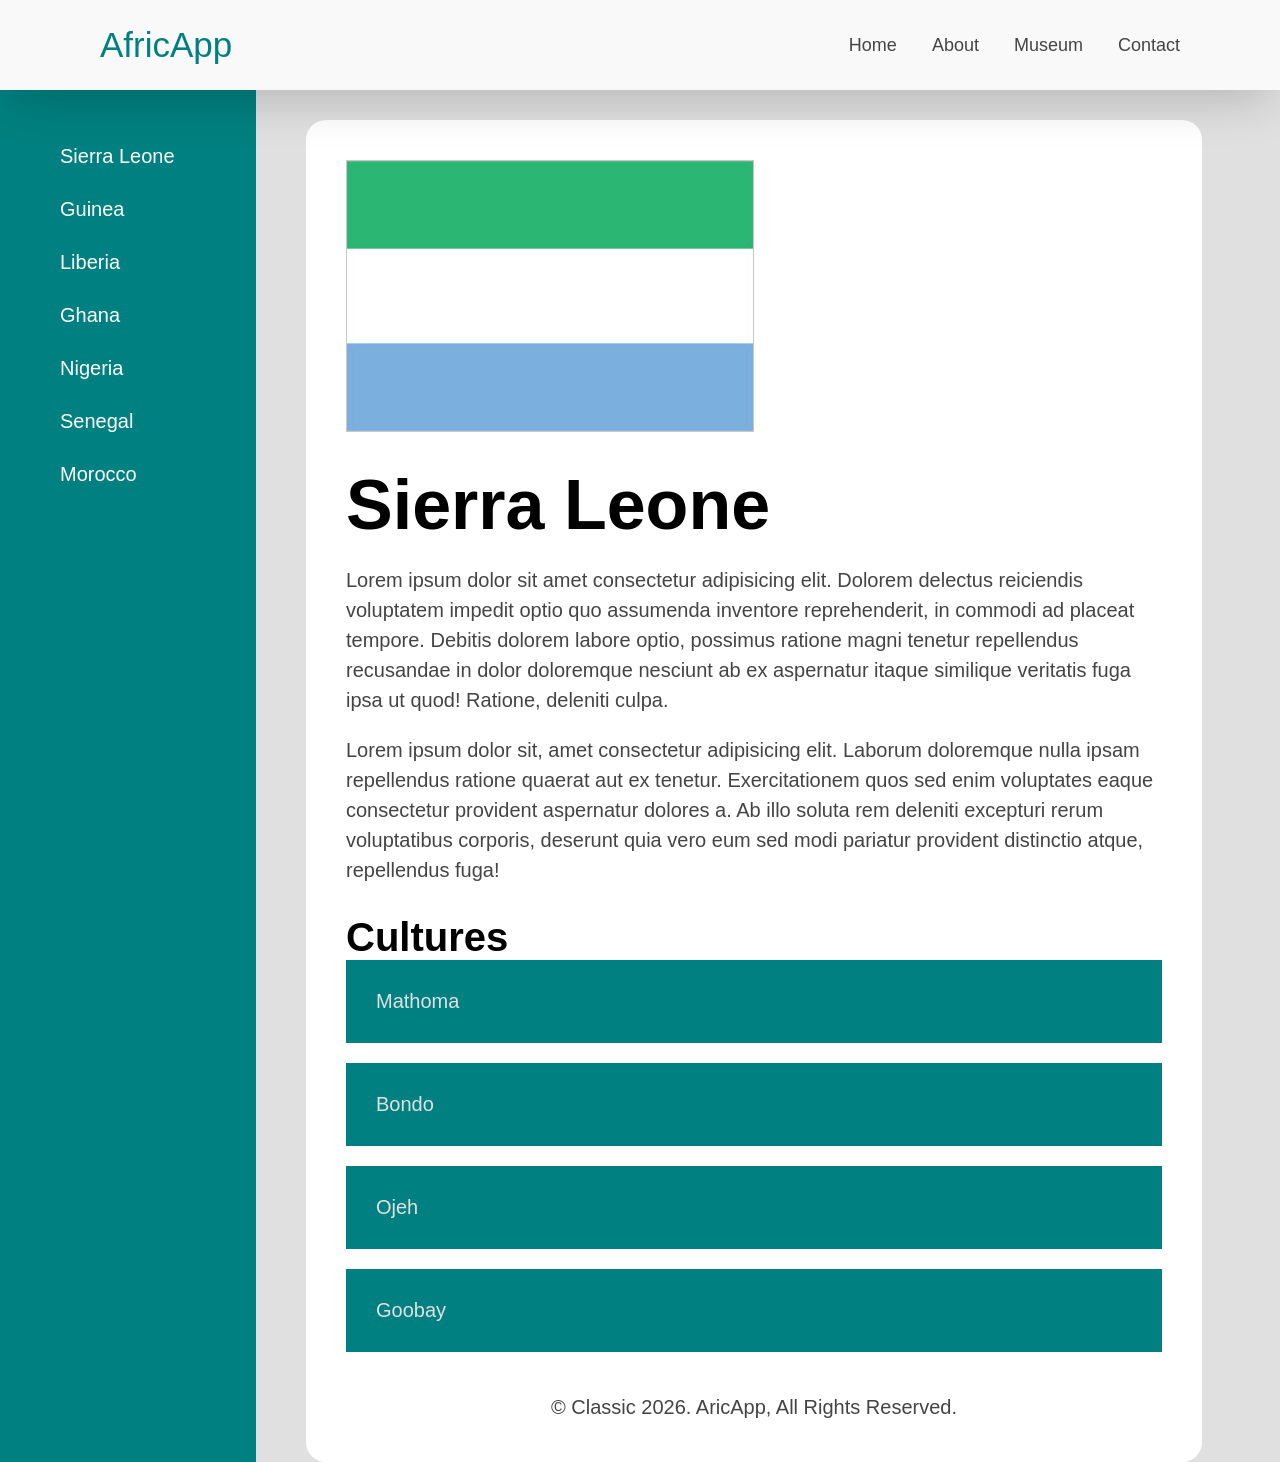
<file: index.html>
<!doctype html>
<html lang="en">
  <head>
    <meta charset="UTF-8" />
    <meta name="viewport" content="width=device-width, initial-scale=1.0" />
    <title>Afric App</title>
    <link rel="stylesheet" href="./css/style.css" />
  </head>
  <body>
    <!-- Top Navigation Header -->
    <header>
      <a class="logo" href="./index.html">AfricApp</a>

      <ul>
        <li><a href="./index.html">Home</a></li>
        <li><a href="./pages/about.html">About</a></li>
        <li><a href="./pages/museum.html">Museum</a></li>
        <li><a href="./pages/contact.html">Contact</a></li>
      </ul>
    </header>

    <div class="colum-wrapper">
      <!-- side bar -->

      <aside>
        <nav>
          <ul>
            <li><a href="./index.html">Sierra Leone</a></li>
            <li><a href="./countries/guinea.html">Guinea</a></li>
            <li><a href="./countries/liberia.html">Liberia</a></li>
            <li><a href="./countries/ghana.html">Ghana</a></li>
            <li><a href="./countries/nigeria.html">Nigeria</a></li>
            <li><a href="./countries/senegal.html">Senegal</a></li>
            <li><a href="./countries/morocco.html">Morocco</a></li>
          </ul>
        </nav>
      </aside>

      <!-- country details colum -->
      <main>
        <img src="./images/sl.webp" alt="Sierra Leone" />

        <h1>Sierra Leone</h1>

        <p>
          Lorem ipsum dolor sit amet consectetur adipisicing elit. Dolorem
          delectus reiciendis voluptatem impedit optio quo assumenda inventore
          reprehenderit, in commodi ad placeat tempore. Debitis dolorem labore
          optio, possimus ratione magni tenetur repellendus recusandae in dolor
          doloremque nesciunt ab ex aspernatur itaque similique veritatis fuga
          ipsa ut quod! Ratione, deleniti culpa.
        </p>

        <p>
          Lorem ipsum dolor sit, amet consectetur adipisicing elit. Laborum
          doloremque nulla ipsam repellendus ratione quaerat aut ex tenetur.
          Exercitationem quos sed enim voluptates eaque consectetur provident
          aspernatur dolores a. Ab illo soluta rem deleniti excepturi rerum
          voluptatibus corporis, deserunt quia vero eum sed modi pariatur
          provident distinctio atque, repellendus fuga!
        </p>

        <h2>Cultures</h2>
        <ul>
          <li>Mathoma</li>
          <li>Bondo</li>
          <li>Ojeh</li>
          <li>Goobay</li>
        </ul>

        <footer>
          <p>&copy; Classic 2026. AricApp, All Rights Reserved.</p>
        </footer>
      </main>
    </div>
  </body>
</html>
</file>
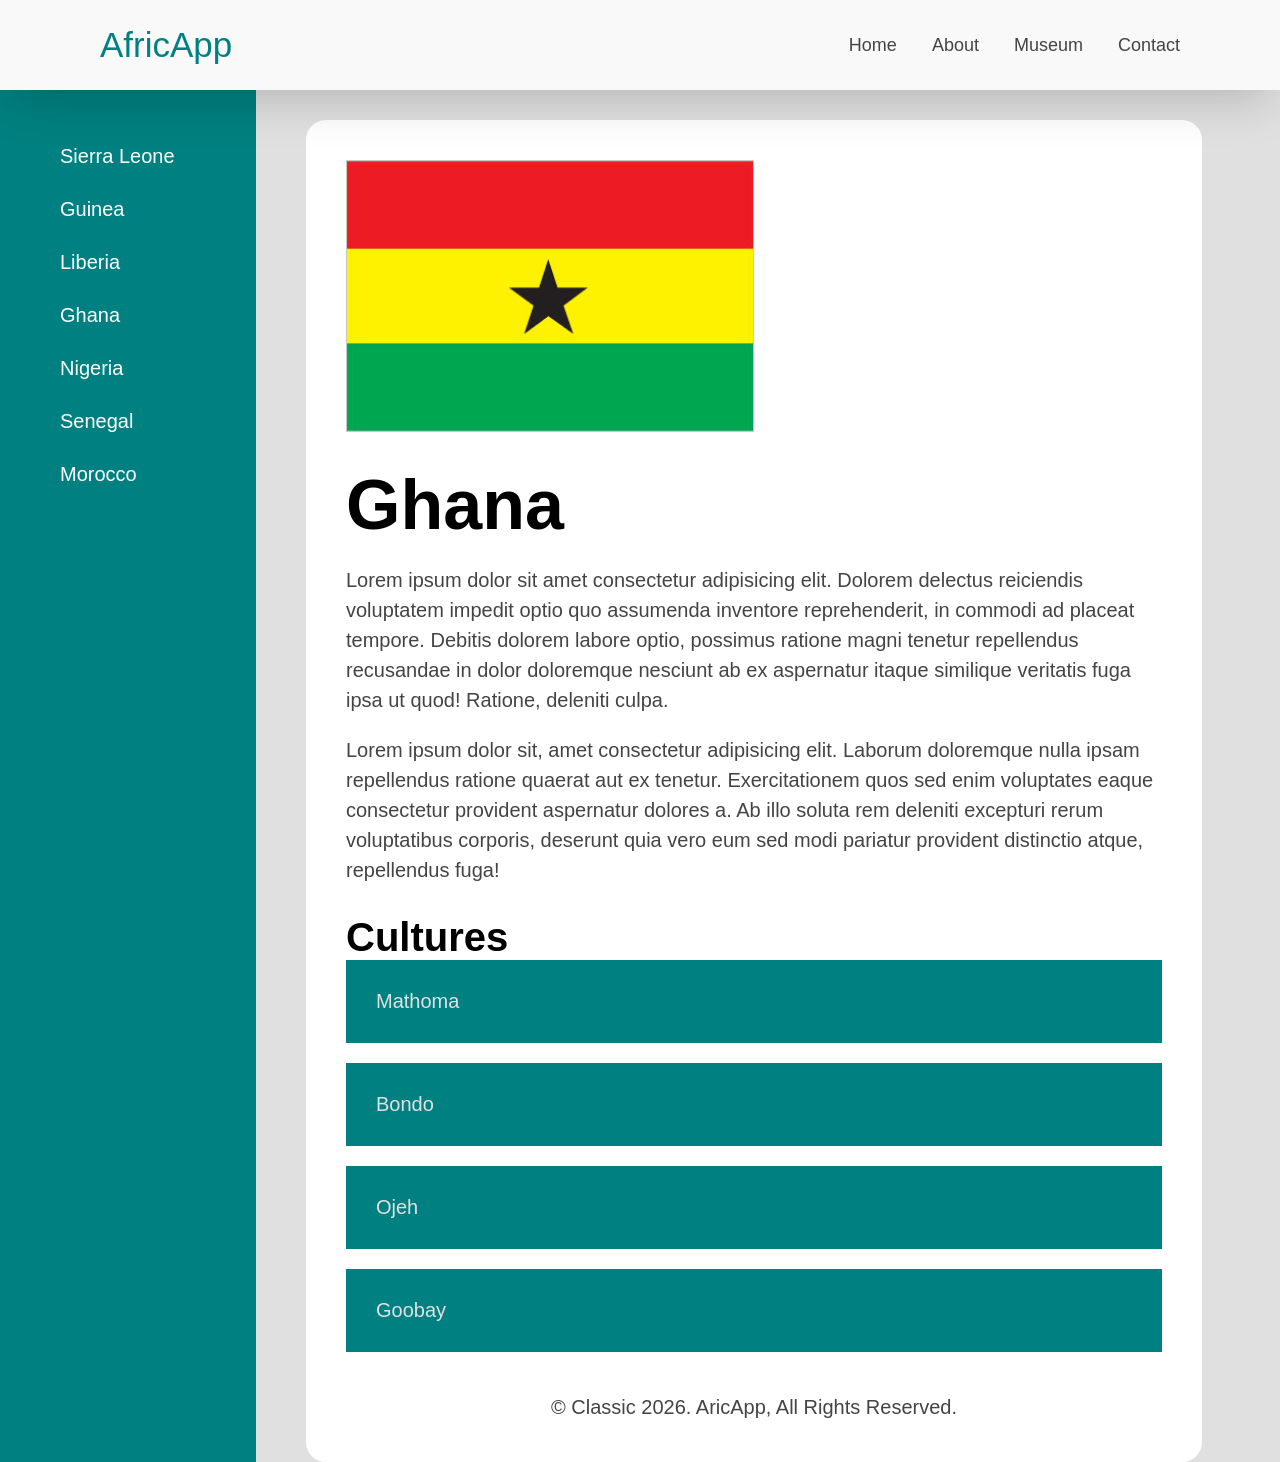
<file: countries/ghana.html>
<!DOCTYPE html>
<html lang="en">
<head>
    <meta charset="UTF-8">
    <meta name="viewport" content="width=device-width, initial-scale=1.0">
    <title>Afric App</title>
    <link rel="stylesheet" href="../css/style.css">
</head>
<body>
    <!-- Top Navigation Header -->
    <header>
        <a class="logo " href="../index.html">AfricApp</a>

        <ul>
            <li><a href="../index.html">Home</a></li>
            <li><a href="./about.html">About</a></li>
            <li><a href="./museum.html">Museum</a></li>
            <li><a href="./contact.html">Contact</a></li>
        </ul>
    </header>

    <div class="colum-wrapper">
        <!-- side bar -->

        <aside>
            <nav>
                <ul>
                    <li><a href="../index.html">Sierra Leone</a></li>
                    <li><a href="./guinea.html">Guinea</a></li>
                    <li><a href="./liberia.html">Liberia</a></li>
                    <li><a href="./ghana.html">Ghana</a></li>
                    <li><a href="./nigeria.html">Nigeria</a></li>
                    <li><a href="./senegal.html">Senegal</a></li>
                    <li><a href="./morocco.html">Morocco</a></li>
                </ul>
            </nav>
        </aside>

        <!-- country details colum -->
         <main>
            <img src="../images/gh.webp" alt="Ghana">

            <h1>Ghana</h1>

            <p>Lorem ipsum dolor sit amet consectetur adipisicing elit. Dolorem delectus reiciendis voluptatem impedit optio quo assumenda inventore reprehenderit, in commodi ad placeat tempore. Debitis dolorem labore optio, possimus ratione magni tenetur repellendus recusandae in dolor doloremque nesciunt ab ex aspernatur itaque similique veritatis fuga ipsa ut quod! Ratione, deleniti culpa.</p>

            <p>Lorem ipsum dolor sit, amet consectetur adipisicing elit. Laborum doloremque nulla ipsam repellendus ratione quaerat aut ex tenetur. Exercitationem quos sed enim voluptates eaque consectetur provident aspernatur dolores a. Ab illo soluta rem deleniti excepturi rerum voluptatibus corporis, deserunt quia vero eum sed modi pariatur provident distinctio atque, repellendus fuga!</p>


            <h2>Cultures</h2>
            <ul>
                <li>Mathoma</li>
                <li>Bondo</li>
                <li>Ojeh</li>
                <li>Goobay</li>
            </ul>

            <footer>
                <p>&copy; Classic 2026. AricApp, All Rights Reserved.</p>
            </footer>
         </main>
    </div>
</body>
</html>
</file>
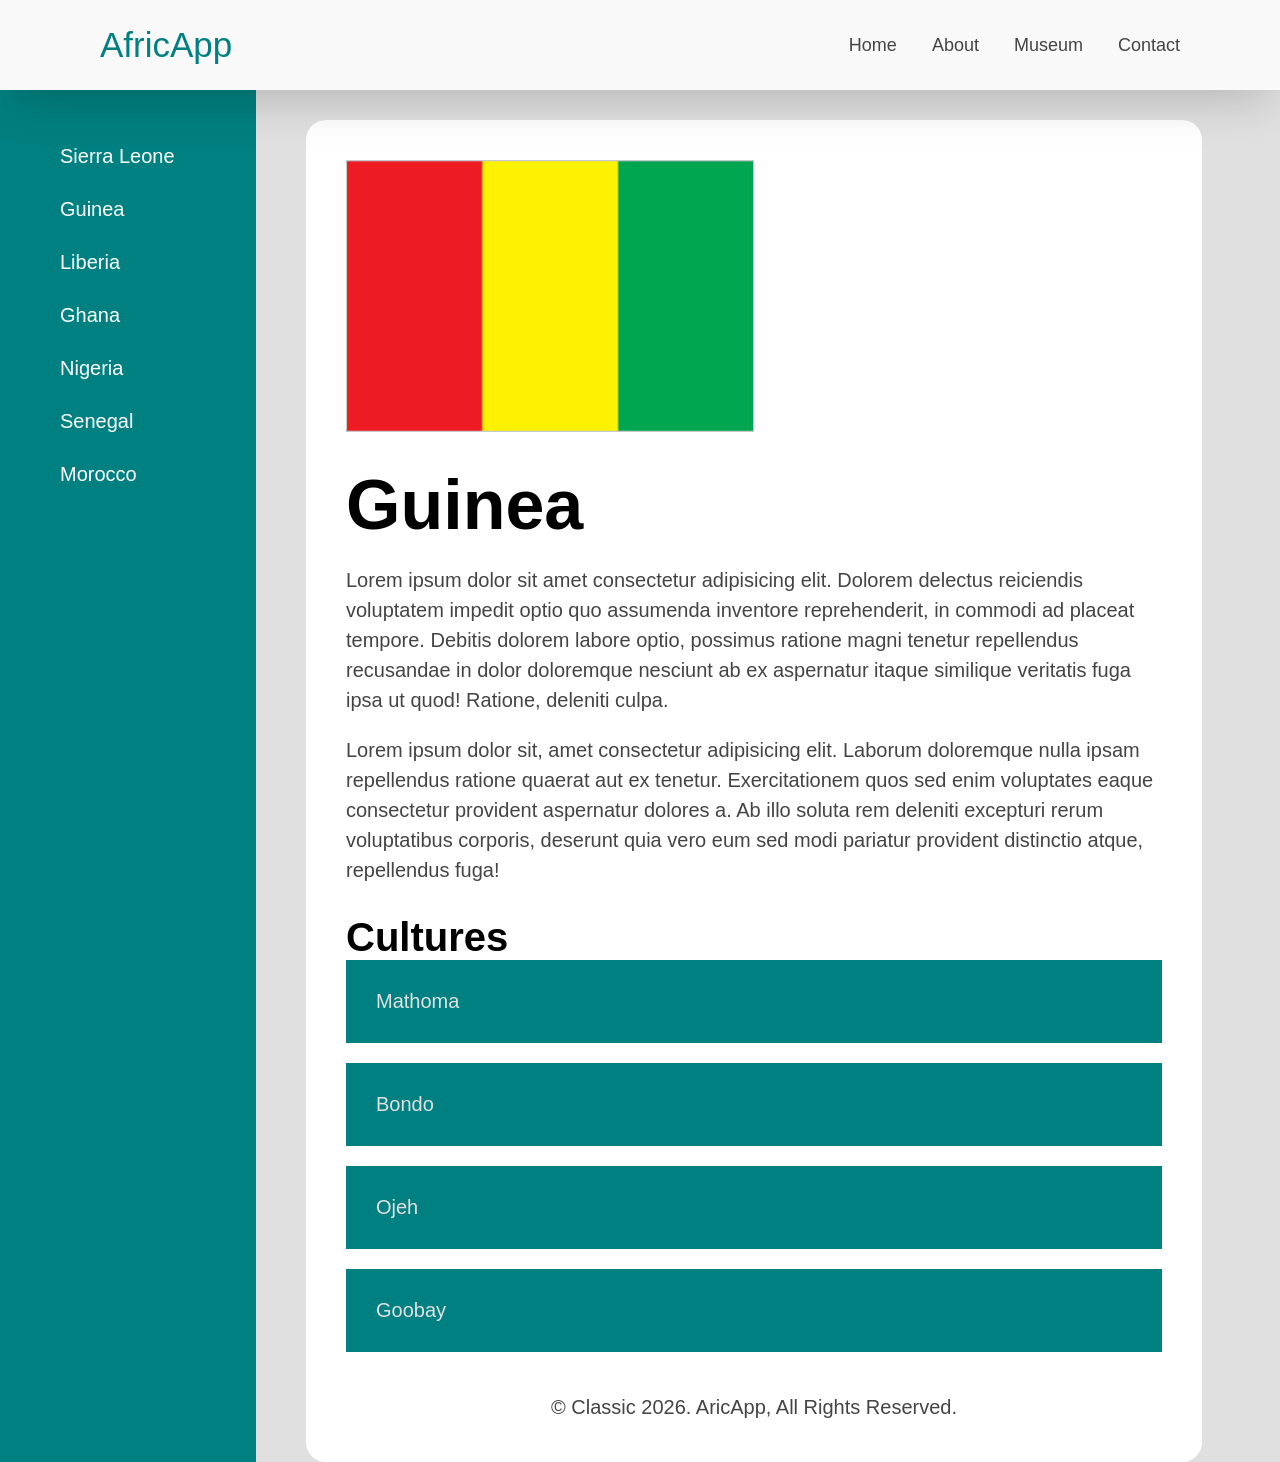
<file: countries/guinea.html>
<!DOCTYPE html>
<html lang="en">
<head>
    <meta charset="UTF-8">
    <meta name="viewport" content="width=device-width, initial-scale=1.0">
    <title>Afric App</title>
    <link rel="stylesheet" href="../css/style.css">
</head>
<body>
    <!-- Top Navigation Header -->
    <header>
        <a class="logo " href="../index.html">AfricApp</a>

        <ul>
            <li><a href="../index.html">Home</a></li>
            <li><a href="./about.html">About</a></li>
            <li><a href="./museum.html">Museum</a></li>
            <li><a href="./contact.html">Contact</a></li>
        </ul>
    </header>

    <div class="colum-wrapper">
        <!-- side bar -->

        <aside>
            <nav>
                <ul>
                    <li><a href="../index.html">Sierra Leone</a></li>
                    <li><a href="./guinea.html">Guinea</a></li>
                    <li><a href="./liberia.html">Liberia</a></li>
                    <li><a href="./ghana.html">Ghana</a></li>
                    <li><a href="./nigeria.html">Nigeria</a></li>
                    <li><a href="./senegal.html">Senegal</a></li>
                    <li><a href="./morocco.html">Morocco</a></li>
                </ul>
            </nav>
        </aside>

        <!-- country details colum -->
         <main>
            <img src="../images/guinea.webp" alt="Guinea">

            <h1>Guinea</h1>

            <p>Lorem ipsum dolor sit amet consectetur adipisicing elit. Dolorem delectus reiciendis voluptatem impedit optio quo assumenda inventore reprehenderit, in commodi ad placeat tempore. Debitis dolorem labore optio, possimus ratione magni tenetur repellendus recusandae in dolor doloremque nesciunt ab ex aspernatur itaque similique veritatis fuga ipsa ut quod! Ratione, deleniti culpa.</p>

            <p>Lorem ipsum dolor sit, amet consectetur adipisicing elit. Laborum doloremque nulla ipsam repellendus ratione quaerat aut ex tenetur. Exercitationem quos sed enim voluptates eaque consectetur provident aspernatur dolores a. Ab illo soluta rem deleniti excepturi rerum voluptatibus corporis, deserunt quia vero eum sed modi pariatur provident distinctio atque, repellendus fuga!</p>


            <h2>Cultures</h2>
            <ul>
                <li>Mathoma</li>
                <li>Bondo</li>
                <li>Ojeh</li>
                <li>Goobay</li>
            </ul>

            <footer>
                <p>&copy; Classic 2026. AricApp, All Rights Reserved.</p>
            </footer>
         </main>
    </div>
</body>
</html>
</file>
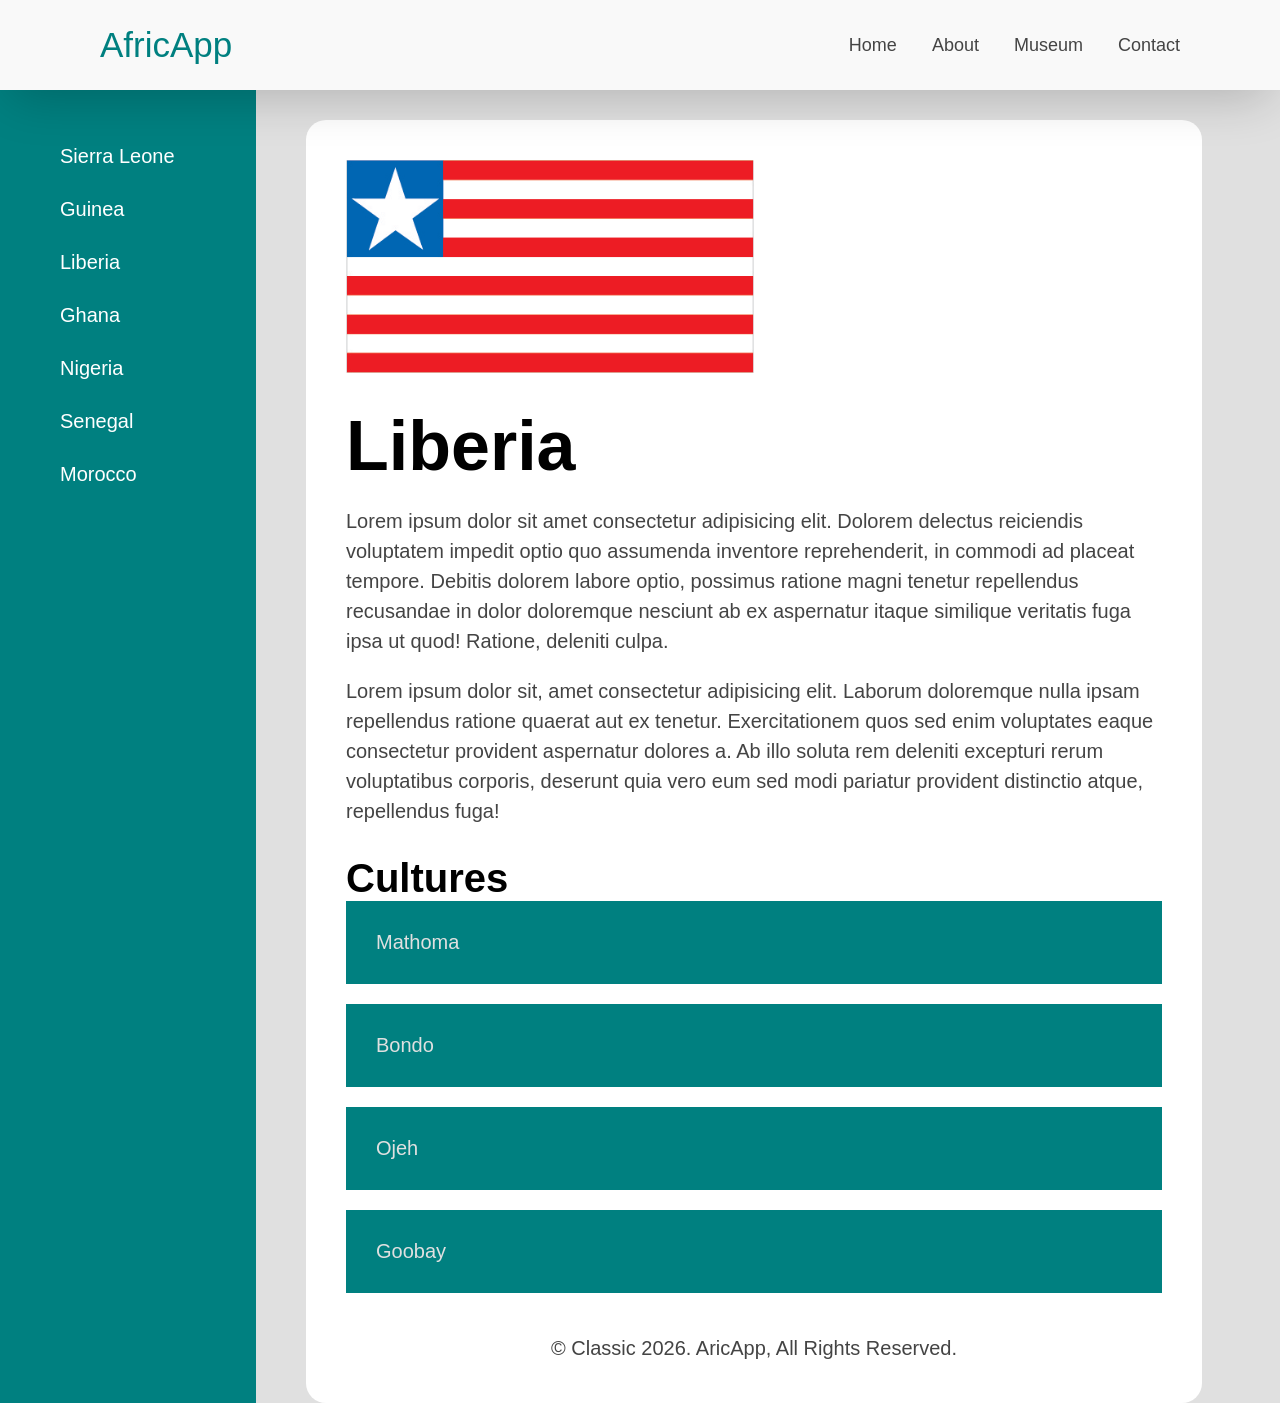
<file: countries/liberia.html>
<!DOCTYPE html>
<html lang="en">
<head>
    <meta charset="UTF-8">
    <meta name="viewport" content="width=device-width, initial-scale=1.0">
    <title>Afric App</title>
    <link rel="stylesheet" href="../css/style.css">
</head>
<body>
    <!-- Top Navigation Header -->
    <header>
        <a class="logo " href="../index.html">AfricApp</a>

        <ul>
            <li><a href="../index.html">Home</a></li>
            <li><a href="./about.html">About</a></li>
            <li><a href="./museum.html">Museum</a></li>
            <li><a href="./contact.html">Contact</a></li>
        </ul>
    </header>

    <div class="colum-wrapper">
        <!-- side bar -->

        <aside>
            <nav>
                <ul>
                    <li><a href="../index.html">Sierra Leone</a></li>
                    <li><a href="./guinea.html">Guinea</a></li>
                    <li><a href="./liberia.html">Liberia</a></li>
                    <li><a href="./ghana.html">Ghana</a></li>
                    <li><a href="./nigeria.html">Nigeria</a></li>
                    <li><a href="./senegal.html">Senegal</a></li>
                    <li><a href="./morocco.html">Morocco</a></li>
                </ul>
            </nav>
        </aside>

        <!-- country details colum -->
         <main>
            <img src="../images/liberia.webp" alt="Liberia">

            <h1>Liberia</h1>

            <p>Lorem ipsum dolor sit amet consectetur adipisicing elit. Dolorem delectus reiciendis voluptatem impedit optio quo assumenda inventore reprehenderit, in commodi ad placeat tempore. Debitis dolorem labore optio, possimus ratione magni tenetur repellendus recusandae in dolor doloremque nesciunt ab ex aspernatur itaque similique veritatis fuga ipsa ut quod! Ratione, deleniti culpa.</p>

            <p>Lorem ipsum dolor sit, amet consectetur adipisicing elit. Laborum doloremque nulla ipsam repellendus ratione quaerat aut ex tenetur. Exercitationem quos sed enim voluptates eaque consectetur provident aspernatur dolores a. Ab illo soluta rem deleniti excepturi rerum voluptatibus corporis, deserunt quia vero eum sed modi pariatur provident distinctio atque, repellendus fuga!</p>


            <h2>Cultures</h2>
            <ul>
                <li>Mathoma</li>
                <li>Bondo</li>
                <li>Ojeh</li>
                <li>Goobay</li>
            </ul>

            <footer>
                <p>&copy; Classic 2026. AricApp, All Rights Reserved.</p>
            </footer>
         </main>
    </div>
</body>
</html>
</file>
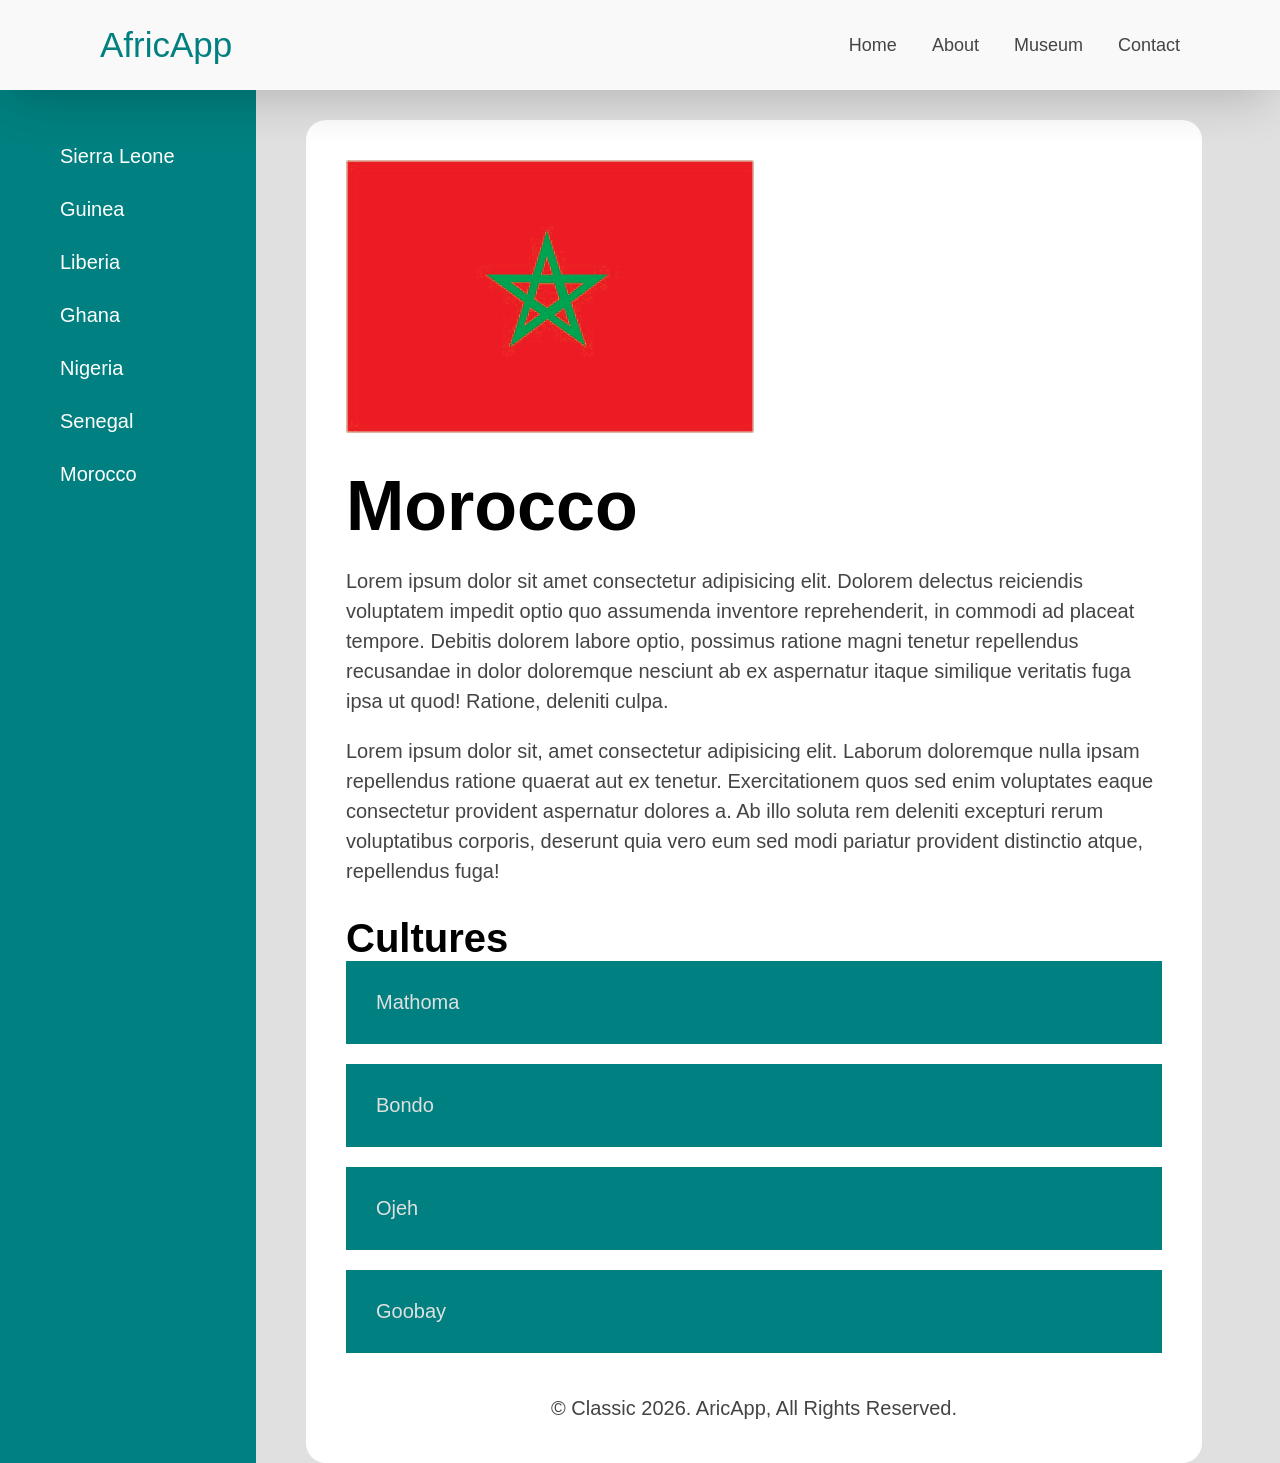
<file: countries/morocco.html>
<!DOCTYPE html>
<html lang="en">
<head>
    <meta charset="UTF-8">
    <meta name="viewport" content="width=device-width, initial-scale=1.0">
    <title>Afric App</title>
    <link rel="stylesheet" href="../css/style.css">
</head>
<body>
    <!-- Top Navigation Header -->
    <header>
        <a class="logo " href="../index.html">AfricApp</a>

        <ul>
            <li><a href="../index.html">Home</a></li>
            <li><a href="./about.html">About</a></li>
            <li><a href="./museum.html">Museum</a></li>
            <li><a href="./contact.html">Contact</a></li>
        </ul>
    </header>

    <div class="colum-wrapper">
        <!-- side bar -->

        <aside>
            <nav>
                <ul>
                    <li><a href="../index.html">Sierra Leone</a></li>
                    <li><a href="./guinea.html">Guinea</a></li>
                    <li><a href="./liberia.html">Liberia</a></li>
                    <li><a href="./ghana.html">Ghana</a></li>
                    <li><a href="./nigeria.html">Nigeria</a></li>
                    <li><a href="./senegal.html">Senegal</a></li>
                    <li><a href="./morocco.html">Morocco</a></li>
                </ul>
            </nav>
        </aside>

        <!-- country details colum -->
         <main>
            <img src="../images/morocco.webp" alt="Morocco">

            <h1>Morocco</h1>

            <p>Lorem ipsum dolor sit amet consectetur adipisicing elit. Dolorem delectus reiciendis voluptatem impedit optio quo assumenda inventore reprehenderit, in commodi ad placeat tempore. Debitis dolorem labore optio, possimus ratione magni tenetur repellendus recusandae in dolor doloremque nesciunt ab ex aspernatur itaque similique veritatis fuga ipsa ut quod! Ratione, deleniti culpa.</p>

            <p>Lorem ipsum dolor sit, amet consectetur adipisicing elit. Laborum doloremque nulla ipsam repellendus ratione quaerat aut ex tenetur. Exercitationem quos sed enim voluptates eaque consectetur provident aspernatur dolores a. Ab illo soluta rem deleniti excepturi rerum voluptatibus corporis, deserunt quia vero eum sed modi pariatur provident distinctio atque, repellendus fuga!</p>


            <h2>Cultures</h2>
            <ul>
                <li>Mathoma</li>
                <li>Bondo</li>
                <li>Ojeh</li>
                <li>Goobay</li>
            </ul>

            <footer>
                <p>&copy; Classic 2026. AricApp, All Rights Reserved.</p>
            </footer>
         </main>
    </div>
</body>
</html>
</file>
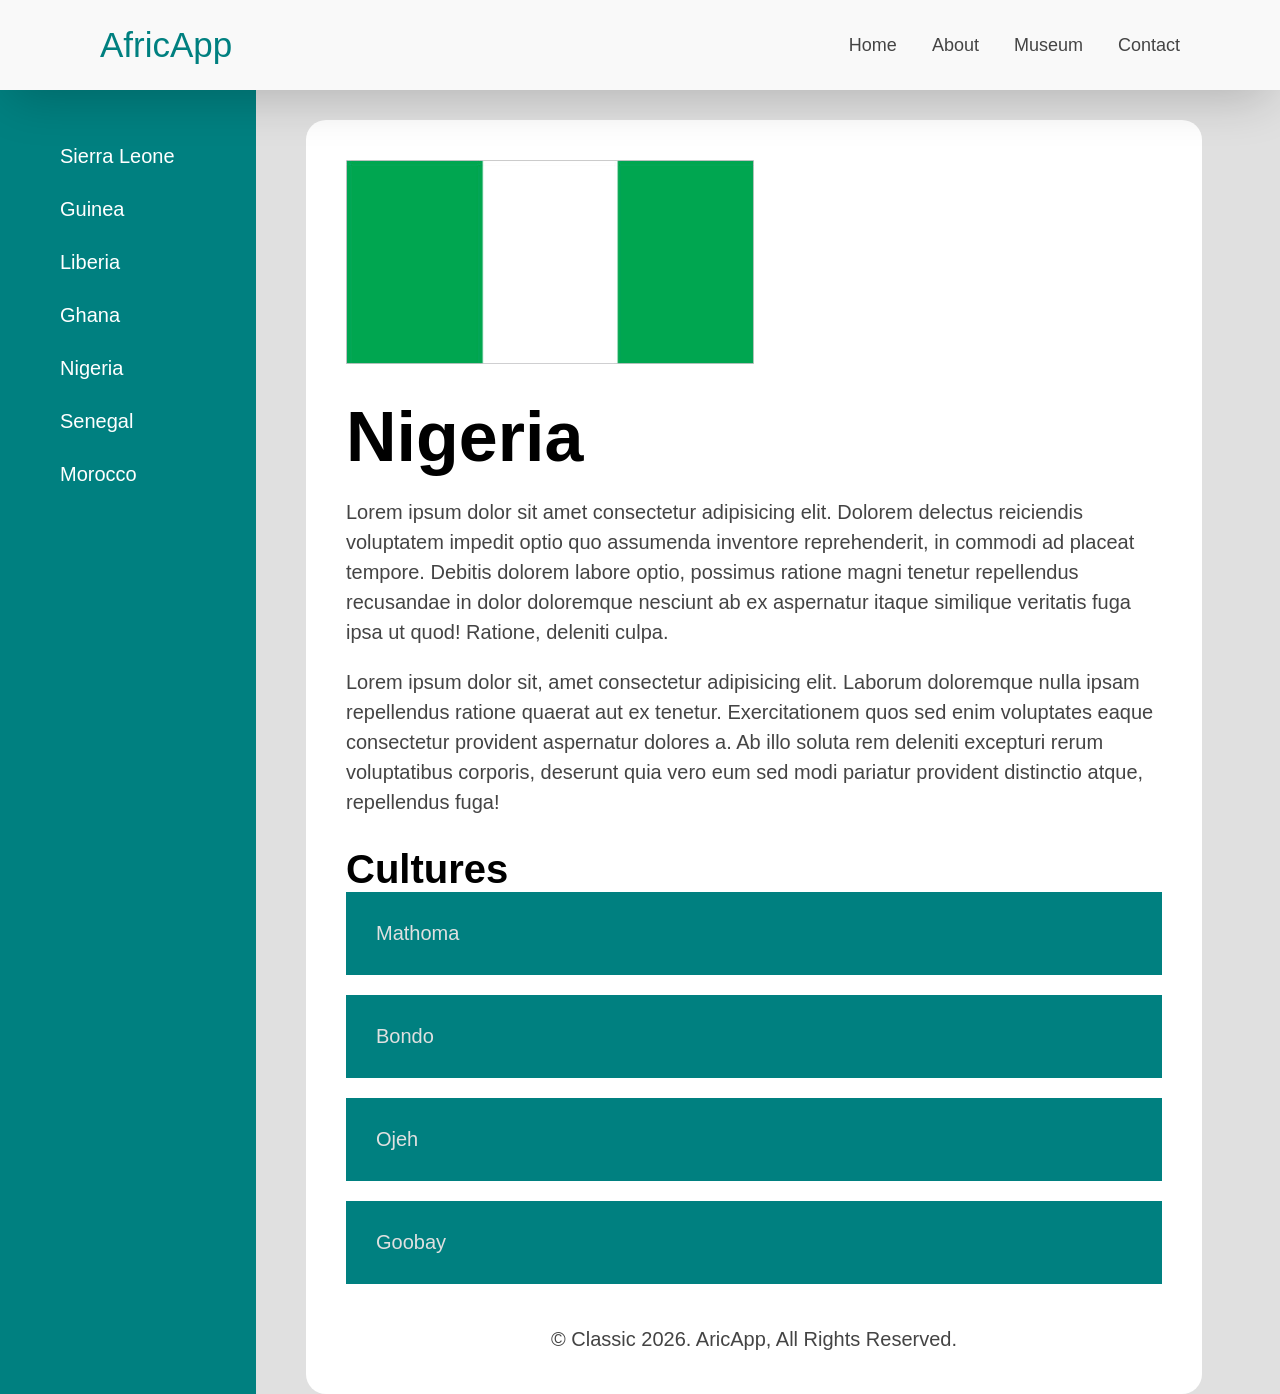
<file: countries/nigeria.html>
<!DOCTYPE html>
<html lang="en">
<head>
    <meta charset="UTF-8">
    <meta name="viewport" content="width=device-width, initial-scale=1.0">
    <title>Afric App</title>
    <link rel="stylesheet" href="../css/style.css">
</head>
<body>
    <!-- Top Navigation Header -->
    <header>
        <a class="logo " href="../index.html">AfricApp</a>

        <ul>
            <li><a href="../index.html">Home</a></li>
            <li><a href="./about.html">About</a></li>
            <li><a href="./museum.html">Museum</a></li>
            <li><a href="./contact.html">Contact</a></li>
        </ul>
    </header>

    <div class="colum-wrapper">
        <!-- side bar -->

        <aside>
            <nav>
                <ul>
                    <li><a href="../index.html">Sierra Leone</a></li>
                    <li><a href="./guinea.html">Guinea</a></li>
                    <li><a href="./liberia.html">Liberia</a></li>
                    <li><a href="./ghana.html">Ghana</a></li>
                    <li><a href="./nigeria.html">Nigeria</a></li>
                    <li><a href="./senegal.html">Senegal</a></li>
                    <li><a href="./morocco.html">Morocco</a></li>
                </ul>
            </nav>
        </aside>

        <!-- country details colum -->
         <main>
            <img src="../images/ng.webp" alt="Nigeria">

            <h1>Nigeria</h1>

            <p>Lorem ipsum dolor sit amet consectetur adipisicing elit. Dolorem delectus reiciendis voluptatem impedit optio quo assumenda inventore reprehenderit, in commodi ad placeat tempore. Debitis dolorem labore optio, possimus ratione magni tenetur repellendus recusandae in dolor doloremque nesciunt ab ex aspernatur itaque similique veritatis fuga ipsa ut quod! Ratione, deleniti culpa.</p>

            <p>Lorem ipsum dolor sit, amet consectetur adipisicing elit. Laborum doloremque nulla ipsam repellendus ratione quaerat aut ex tenetur. Exercitationem quos sed enim voluptates eaque consectetur provident aspernatur dolores a. Ab illo soluta rem deleniti excepturi rerum voluptatibus corporis, deserunt quia vero eum sed modi pariatur provident distinctio atque, repellendus fuga!</p>


            <h2>Cultures</h2>
            <ul>
                <li>Mathoma</li>
                <li>Bondo</li>
                <li>Ojeh</li>
                <li>Goobay</li>
            </ul>

            <footer>
                <p>&copy; Classic 2026. AricApp, All Rights Reserved.</p>
            </footer>
         </main>
    </div>
</body>
</html>
</file>
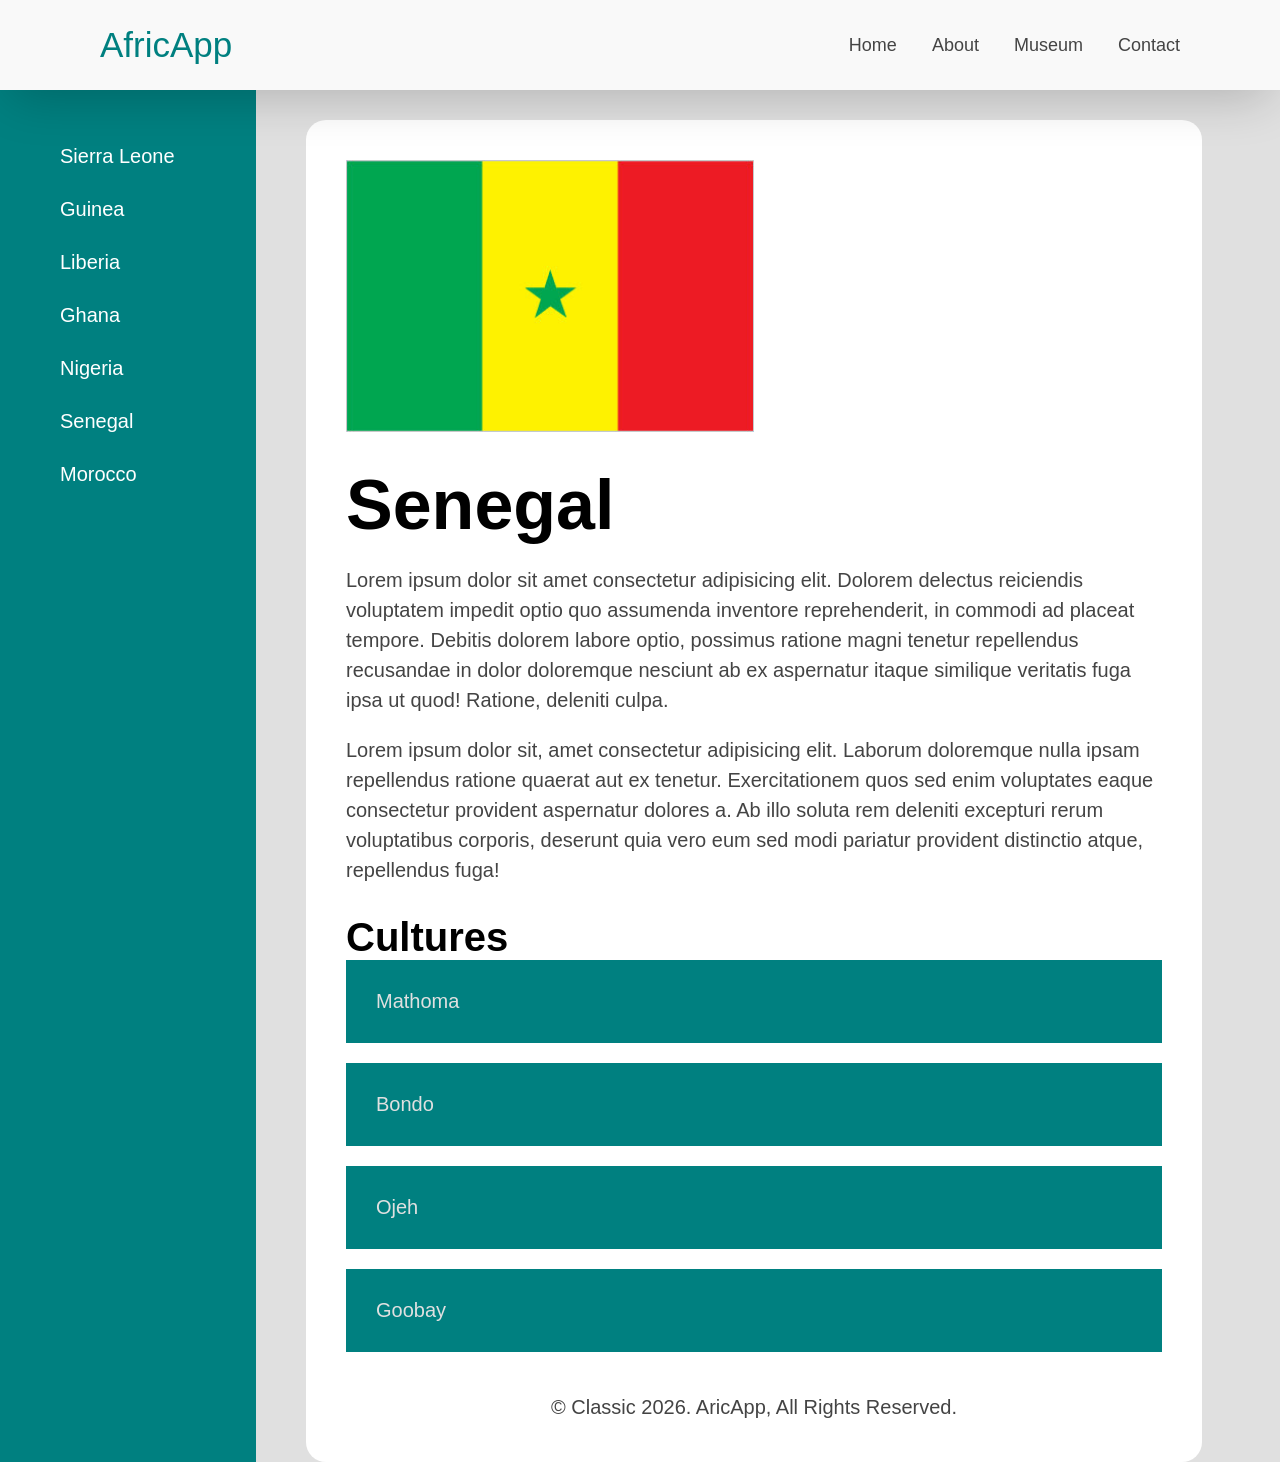
<file: countries/senegal.html>
<!DOCTYPE html>
<html lang="en">
<head>
    <meta charset="UTF-8">
    <meta name="viewport" content="width=device-width, initial-scale=1.0">
    <title>Afric App</title>
    <link rel="stylesheet" href="../css/style.css">
</head>
<body>
    <!-- Top Navigation Header -->
    <header>
        <a class="logo " href="../index.html">AfricApp</a>

        <ul>
            <li><a href="../index.html">Home</a></li>
            <li><a href="./about.html">About</a></li>
            <li><a href="./museum.html">Museum</a></li>
            <li><a href="./contact.html">Contact</a></li>
        </ul>
    </header>

    <div class="colum-wrapper">
        <!-- side bar -->

        <aside>
            <nav>
                <ul>
                    <li><a href="../index.html">Sierra Leone</a></li>
                    <li><a href="./guinea.html">Guinea</a></li>
                    <li><a href="./liberia.html">Liberia</a></li>
                    <li><a href="./ghana.html">Ghana</a></li>
                    <li><a href="./nigeria.html">Nigeria</a></li>
                    <li><a href="./senegal.html">Senegal</a></li>
                    <li><a href="./morocco.html">Morocco</a></li>
                </ul>
            </nav>
        </aside>

        <!-- country details colum -->
         <main>
            <img src="../images/sn.webp" alt="Senegal">

            <h1>Senegal</h1>

            <p>Lorem ipsum dolor sit amet consectetur adipisicing elit. Dolorem delectus reiciendis voluptatem impedit optio quo assumenda inventore reprehenderit, in commodi ad placeat tempore. Debitis dolorem labore optio, possimus ratione magni tenetur repellendus recusandae in dolor doloremque nesciunt ab ex aspernatur itaque similique veritatis fuga ipsa ut quod! Ratione, deleniti culpa.</p>

            <p>Lorem ipsum dolor sit, amet consectetur adipisicing elit. Laborum doloremque nulla ipsam repellendus ratione quaerat aut ex tenetur. Exercitationem quos sed enim voluptates eaque consectetur provident aspernatur dolores a. Ab illo soluta rem deleniti excepturi rerum voluptatibus corporis, deserunt quia vero eum sed modi pariatur provident distinctio atque, repellendus fuga!</p>


            <h2>Cultures</h2>
            <ul>
                <li>Mathoma</li>
                <li>Bondo</li>
                <li>Ojeh</li>
                <li>Goobay</li>
            </ul>

            <footer>
                <p>&copy; Classic 2026. AricApp, All Rights Reserved.</p>
            </footer>
         </main>
    </div>
</body>
</html>
</file>
<file: css/style.css>
* {
  margin: 0;
  padding: 0;
  box-sizing: border-box;
}

/* body style */
body {
  font-family: "Segoe UI", Tahoma, Geneva, Verdana, sans-serif;
  font-size: 14px;
  background-color: #e0e0e0;
}

/* Top Header Styles */
header {
  background-color: #f9f9f9;
  padding: 25px 100px;
  box-shadow: rgba(0, 0, 0, 0.2) 0px 18px 50px -10px;
  display: flex;
  justify-content: space-between;
  align-items: center;
  position: sticky;
  top: 0;
}

header ul {
  display: flex;
  gap: 35px;
}

header ul li {
  list-style: none;
}

header ul li a {
  text-decoration: none;
  font-size: 18px;
  color: #444;
}

aside nav ul li a:hover {
  background-color: azure;
  color: teal;
  border-radius: 50px;
}

.logo {
  font-size: 35px;
  text-decoration: none;
  color: teal;
}

/* side bar styles */

aside {
  width: 20%;
  background-color: teal;
  padding: 40px;
}

aside nav ul li {
  list-style: none;
}

aside nav ul li a {
  display: block;
  padding: 15px 20px;
  color: white;
  font-size: 20px;
  text-decoration: none;
}

/* main styles */
main {
  width: 70%;
  background-color: #ffffff;
  padding: 40px;
  margin-top: 30px;
  border-radius: 20px;
}

main img {
  width: 50%;
}

main h1 {
  font-size: 70px;
  margin-top: 30px;
}

main p {
  margin-top: 20px;
  font-size: 20px;
  color: #444;
  line-height: 30px;
}

main h2 {
  margin-top: 30px;
  font-size: 40px;
}

main ul li {
  background-color: teal;
  color: #e0e0e0;
  padding: 30px;
  margin-bottom: 20px;
  list-style: none;
  font-size: 20px;
}

.colum-wrapper {
  display: flex;
  gap: 50px;
}

footer {
  text-align: center;
  color: black;
  margin-top: 40px;
}
</file>
